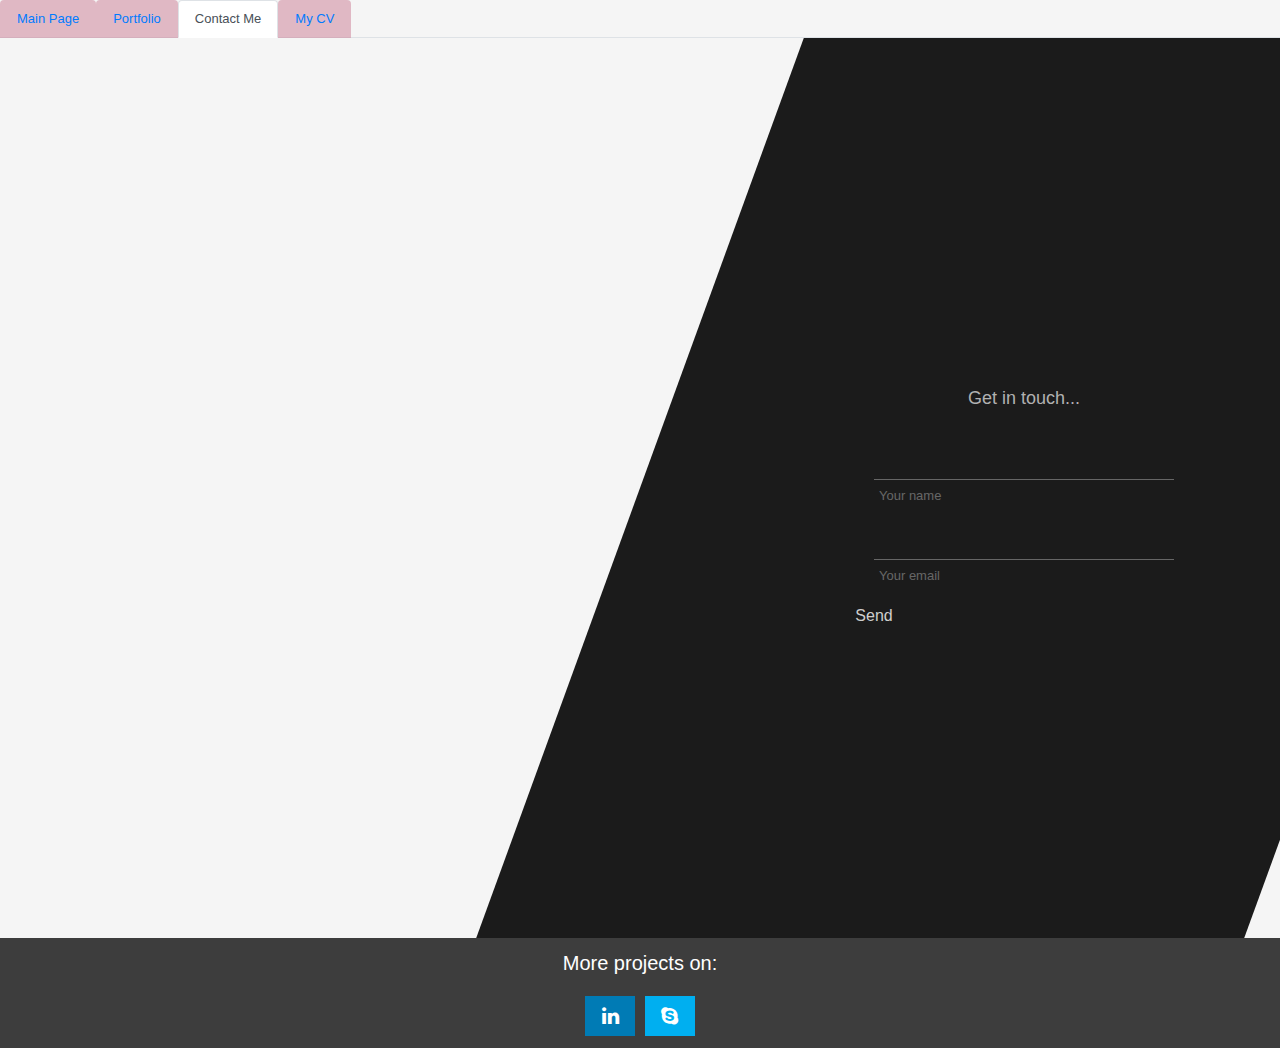
<file: contact.html>
<!DOCTYPE html>
<html lang="en">
<head>
  <!-- This is to link files, fonts, etc-->
    <meta charset="UTF-8">
    <meta name="viewport" content="width=device-width, initial-scale=1.0">
    <meta http-equiv="X-UA-Compatible" content="ie=edge">
    <meta name="viewport" content="width=device-width, initial-scale=1, shrink-to-fit=no">
    <link rel="stylesheet" href="https://stackpath.bootstrapcdn.com/bootstrap/4.4.1/css/bootstrap.min.css" integrity="sha384-Vkoo8x4CGsO3+Hhxv8T/Q5PaXtkKtu6ug5TOeNV6gBiFeWPGFN9MuhOf23Q9Ifjh" crossorigin="anonymous">
    <link rel="stylesheet" href="css/main.css">
    <link rel="stylesheet" href="https://stackpath.bootstrapcdn.com/bootstrap/4.3.1/css/bootstrap.min.css" integrity="sha384-ggOyR0iXCbMQv3Xipma34MD+dH/1fQ784/j6cY/iJTQUOhcWr7x9JvoRxT2MZw1T" crossorigin="anonymous">
    <script src="https://stackpath.bootstrapcdn.com/bootstrap/4.3.1/js/bootstrap.min.js" integrity="sha384-JjSmVgyd0p3pXB1rRibZUAYoIIy6OrQ6VrjIEaFf/nJGzIxFDsf4x0xIM+B07jRM" crossorigin="anonymous"></script>
    <link rel="stylesheet" href="https://cdnjs.cloudflare.com/ajax/libs/font-awesome/4.7.0/css/font-awesome.min.css">
    <link href="https://fonts.googleapis.com/css?family=Liu+Jian+Mao+Cao&display=swap" rel="stylesheet">
    <title>Welcome...</title>
</head>
<body>
  <!-- Separate container for body for easier manipulation-->
    <div class="container1">
      <!-- Adding navigation to the page-->
        <ul class="nav nav-tabs">
            <li class="nav-item">
              <a class="nav-link" href="index.html">Main Page</a>
            </li>
            <li class="nav-item">
              <a class="nav-link" href="portfolio.html">Portfolio</a>
            </li>
            <li class="nav-item">
              <a class="nav-link active" href="contact.html">Contact Me</a>
            </li>
            <li class="nav-item">
                <a class="nav-link" href="cv.html">My CV</a>
              </li>
          </ul>
          </div>
<!-- This is to add a side panel to add content-->
          <div class="container01">
            <div class="inner">
              <div class="panel panel-left">
                <div class="panel-content">
                  <div class="image-background">
                  </div>
                </div>
              </div>
              <!-- This is to add the entry fields into the panel-->
              <div class="panel panel-right">
                <div class="panel-content">
                  <div class="form">
                    <h1>Get in touch...</h1>
                    <div class="group">      
                      <input type="text" required>
                      <!-- Adding spans for the effects-->
                      <span class="highlight"></span>
                      <label>Your name</label>
                    </div>
                    <div class="group">      
                      <input type="text" required>
                      <span class="highlight"></span>
                      <!-- Adding field descriptors-->
                      <label>Your email</label>
                    </div>
                    <!-- Adding a button to the panel-->
                    <div class="send1">
                    <a onclick="pop()" class="send-btn">Send</a>
                    <div id="box">
                      <span class="ion-checkmark-round"></span>
                      <!-- Adding a pop up message-->
                      <h1>Your request has been sent!</h1>
                      <a onclick="pop()" class="close">Close</a>
                    </div>
                    <script type="text/javascript">
                      var c = 0;
                      function pop() {
                        if(c == 0) {
                          document.getElementById("box").style.display = "block";
                          c = 1;
                        }
                        else {
                          document.getElementById("box").style.display = "none";
                          c = 0;
                        }
                        }
                          </script>
  
                    </div>
                  </div>
                </div>
              </div>
            </div>
            
          </div>

          <div class="menu"></div>
          <!-- This is the footer-->
          <div class="footer">
            <p>More projects on:</p>
            <!-- These are the links-->
            <a href="https://www.linkedin.com/in/kamile-baikstyte-49b869196/" class="fa fa-linkedin"></a>
            <a href="#" class="fa fa-skype"></a>
          </div>
<script src="https://cdn.jsdelivr.net/npm/popper.js@1.16.0/dist/umd/popper.min.js" integrity="sha384-Q6E9RHvbIyZFJoft+2mJbHaEWldlvI9IOYy5n3zV9zzTtmI3UksdQRVvoxMfooAo" crossorigin="anonymous"></script>
<script src="https://stackpath.bootstrapcdn.com/bootstrap/4.4.1/js/bootstrap.min.js" integrity="sha384-wfSDF2E50Y2D1uUdj0O3uMBJnjuUD4Ih7YwaYd1iqfktj0Uod8GCExl3Og8ifwB6" crossorigin="anonymous"></script>
</body>
</html>
</file>
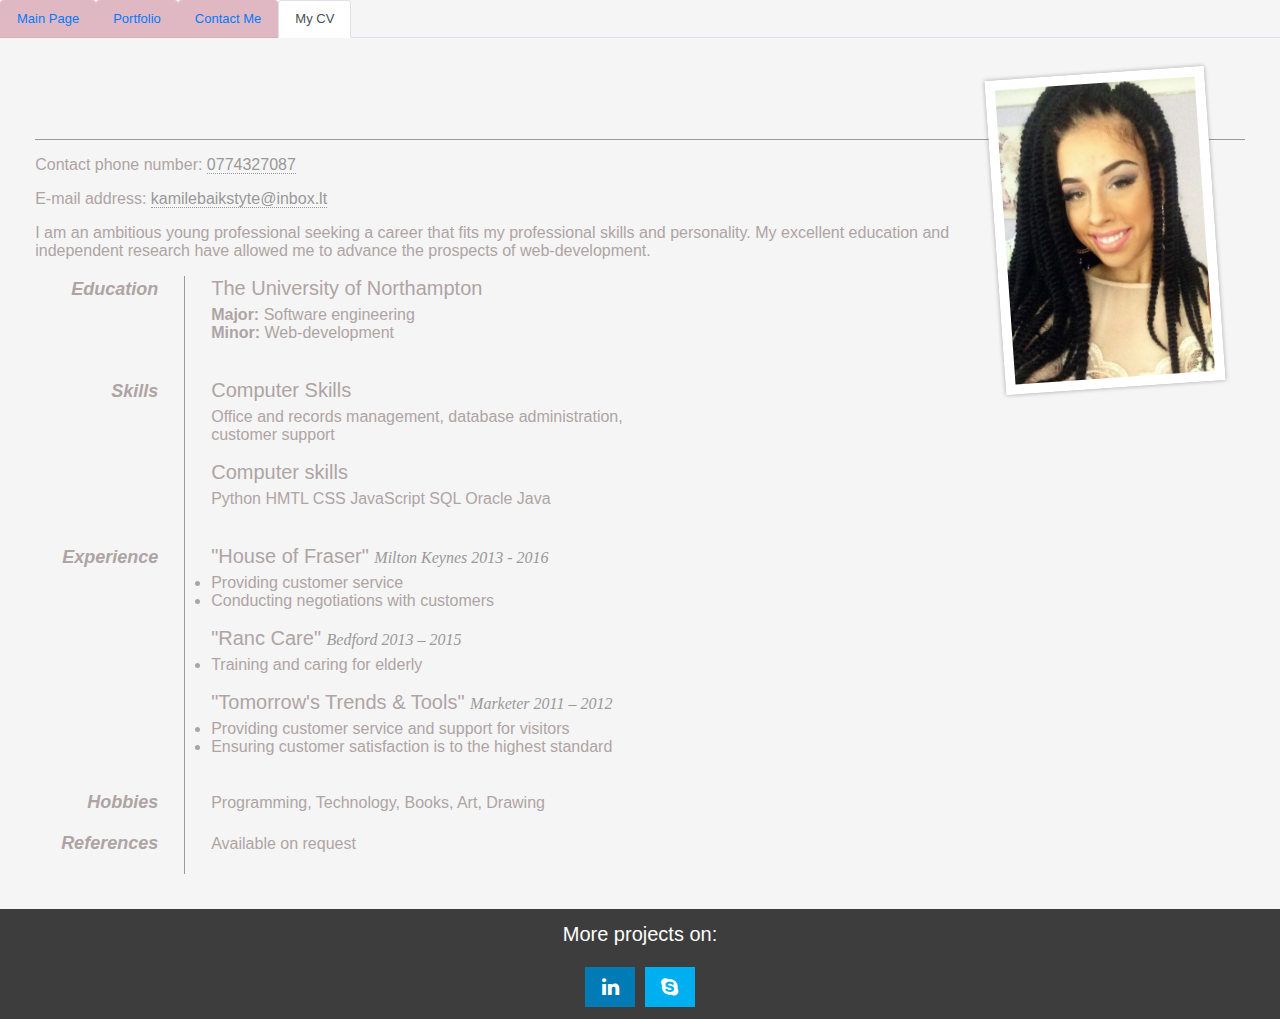
<file: cv.html>
<!DOCTYPE html>
<html lang="en">
<head>
  <!-- This is to link the files-->
  <meta charset="UTF-8">
  <meta name="viewport" content="width=device-width, initial-scale=1.0">
  <meta http-equiv="X-UA-Compatible" content="ie=edge">
  <meta name="viewport" content="width=device-width, initial-scale=1, shrink-to-fit=no">
  <link rel="stylesheet" href="https://stackpath.bootstrapcdn.com/bootstrap/4.4.1/css/bootstrap.min.css" integrity="sha384-Vkoo8x4CGsO3+Hhxv8T/Q5PaXtkKtu6ug5TOeNV6gBiFeWPGFN9MuhOf23Q9Ifjh" crossorigin="anonymous">
  <link rel="stylesheet" href="css/main.css">
  <link rel="stylesheet" href="https://stackpath.bootstrapcdn.com/bootstrap/4.3.1/css/bootstrap.min.css" integrity="sha384-ggOyR0iXCbMQv3Xipma34MD+dH/1fQ784/j6cY/iJTQUOhcWr7x9JvoRxT2MZw1T" crossorigin="anonymous">
  <script src="https://stackpath.bootstrapcdn.com/bootstrap/4.3.1/js/bootstrap.min.js" integrity="sha384-JjSmVgyd0p3pXB1rRibZUAYoIIy6OrQ6VrjIEaFf/nJGzIxFDsf4x0xIM+B07jRM" crossorigin="anonymous"></script>
  <link rel="stylesheet" href="https://cdnjs.cloudflare.com/ajax/libs/font-awesome/4.7.0/css/font-awesome.min.css">
  <link href="https://fonts.googleapis.com/css?family=Liu+Jian+Mao+Cao&display=swap" rel="stylesheet">
  <!-- The tab will appear on the browser-->
    <title>Welcome...</title>
</head>
<body>
  <!-- Creating navigation in a container-->
    <div class="container1">
        <ul class="nav nav-tabs">
            <li class="nav-item">
              <a class="nav-link" href="index.html">Main Page</a>
            </li>
            <li class="nav-item">
              <a class="nav-link" href="portfolio.html">Portfolio</a>
            </li>
            <li class="nav-item">
              <a class="nav-link" href="contact.html">Contact Me</a>
            </li>
            <li class="nav-item">
                <a class="nav-link active" href="cv.html">My CV</a>
              </li>
          </ul>
          </div>
      <!-- Creating a separate container for cv-->
      <div class="mycv">
        <div id="resume">
          <!-- Adding image to the right side of the page-->
          <img src="images/image5.jpg" alt="Kamile Ogunleye">
          <!-- Adding information in header and parapgraphs-->
          <h1>Kamile Ogunleye</h1>
          <p>Contact phone number: <a href=#>0774327087</a>
          <p>E-mail address: <a href=#>kamilebaikstyte@inbox.lt</a>
            <!-- Adding an id to allow using more properties-->
          <p id="objective">I am an ambitious young professional seeking a career that fits my professional skills and personality. My excellent education and independent research have allowed me to advance the prospects of web-development.
        <dl>
          <dt>Education
          <dd>
            <h2>The University of Northampton</h2>
            <p><strong>Major:</strong> Software engineering<br/>
              <!-- Using special properties for text effects-->
            <strong>Minor:</strong> Web-development</p>
        </dl>
        <dl>
        <dt>Skills
        <dd>
        <h2>Computer Skills</h2>
        <p>Office and records management, database administration, customer support
        <h2>Computer skills</h2>
        <p>Python  HMTL  CSS JavaScript SQL  Oracle  Java</p>
        </dl>
        <dl>
        <dt>Experience
        <dd>
          <!-- Using spans to allow spaces to create effects-->
        <h2>"House of Fraser" <span> Milton Keynes 2013 - 2016</span></h2>
        <ul>
        <li>Providing customer service
        <li>Conducting negotiations with customers
        </ul>
        <h2>"Ranc Care" <span> Bedford 2013 – 2015</span></h2>
        <ul>
        <li>Training and caring for elderly
        </ul>
        <h2>"Tomorrow's Trends & Tools"  <span>  Marketer 2011 – 2012</span></h2>
        <ul>
        <li>Providing customer service and support for visitors
        <li>Ensuring customer satisfaction is to the highest standard
        </ul>
        </dd>
        </dl>
        <dl>
        <dt>Hobbies
        <dd>Programming, Technology, Books, Art, Drawing
        </dl>
        <dl>
        <dt>References
        <dd>Available on request
        </dl>
        </div>
        </div>
        <div class="menu"></div>
        <!-- To create the footer-->
          <div class="footer">
            <p>More projects on:</p>
            <!-- Adding icons with links-->
            <a href="https://www.linkedin.com/in/kamile-baikstyte-49b869196/" class="fa fa-linkedin"></a>
            <a href="#" class="fa fa-skype"></a>
          </div>
<script src="https://cdn.jsdelivr.net/npm/popper.js@1.16.0/dist/umd/popper.min.js" integrity="sha384-Q6E9RHvbIyZFJoft+2mJbHaEWldlvI9IOYy5n3zV9zzTtmI3UksdQRVvoxMfooAo" crossorigin="anonymous"></script>
<script src="https://stackpath.bootstrapcdn.com/bootstrap/4.4.1/js/bootstrap.min.js" integrity="sha384-wfSDF2E50Y2D1uUdj0O3uMBJnjuUD4Ih7YwaYd1iqfktj0Uod8GCExl3Og8ifwB6" crossorigin="anonymous"></script>
</body>
</html>
</file>
<file: css/main.css>
/* This is to add properties for the body */
* {
    margin: 0;
    padding: 0;
    box-sizing: border-box;
}

/* Styling the background for every page */
body {
    font-family: sans-serif;
    background-image: url("../images/leaf.jpg");
    background-size: fixed;
    background-repeat: no repeat;
    background-image: linear-gradient(to bottom right, whitesmoke);
}

/* This is to style the navigation on every single page */
.nav-link {
    font-size: small;
    font-style: unset;
    border-color: teal;
    background-color: rgba(204, 124, 148, 0.5);
}

/* Styling headers */
h1 {
    text-align: center;
    color: whitesmoke;
    font-size: 4rem;
    font-family: sans-serif;
}

/* Styling a container from index page */
.container2 {
    position: relative;
    top: 100%;
    left: 50%;
    transform: translate(-50%, -50%);
    z-index: 5;
    width: 45%;
    padding: 40px 0;
    text-align: center;
    border-top-left-radius: 60px;
    border-bottom-right-radius: 60px;
    background-color: rgba(0,0,0,0.3);
    color: #fff;
    font-weight: bold;
    border: 10px inset rgba(219, 57, 133, 0.568);
    font-family: 'Liu Jian Mao Cao', cursive;
    text-align: center;
    font-size: 2rem;
    color: white;
    padding-top: 1rem;
    text-shadow: 2px 2px #ce2fb9c0;
}

/* Styling text animation in index page */
.ml3 {
    padding-top: 10rem;
    padding-bottom: 10rem;
    font-weight: 900;
    font-size: 3.5em;
    opacity: .60;
    text-shadow: 2px 2px #d64ba1;
    position: relative;
  }

  /* All elements contained in container5 from index */
.container5 {
    padding-bottom: 10rem;
}

/* Index page */
.container4 {
    padding-top: 20rem;
}

/* Spacing out the element, index page */
.container3 {
    padding-top: 10rem;
}

/* Specifying elements for the span effect */
.orangebox {
    color: #fff;
    text-align: center;
    background-size: cover;
    position: relative;
    background-color: #d2bd9c;
    font-family: Merriweather, serif;
    font-size: 1em;
    padding: 11em 0 13em;
    opacity: .9;
  }
  
  /* Properties for text animation */
  .orangebox-wrapper {
    margin: 0 auto;
    position: relative;
    display: inline-block;
    text-align: left;
  }
  
  /* Index page */
  .orangebox-r1 {
    text-align: center;
    font-size: 3em;
    font-weight: 300;
    line-height: 1.1em;
    position: relative;
  }
  
  /* Index page */
  .orangebox-r2 {
    font-size: 2.8em;
    position: relative;
    font-weight: 300;
    line-height: 1.2em;
  }
  
  /* Index page */
  .orangebox-r3 {
    padding-right: 2rem;
    position: relative;
    text-align: center;
    font-size: 1.405em;
    font-weight: 300;
    line-height: 1.3em;
  }
  
  /* Index page */
  .orangebox-source {
    margin-top: -1em;
    position: relative;
    text-transform: uppercase;
    top: 0;
    right: 0;
    float: right;
    letter-spacing: 0.4em;
    font-weight: 300;
    font-size: 0.12em;
    line-height: 23.5em;
    width: 24em;
    height: 24em;
    text-align: center;
  }

  /* Styling image gallery */
  div.gallery {
    border: 1px solid #ccc;
  }
  
  /* Index page, hover effect */
  div.gallery:hover {
    border: 1px solid #777;
  }
  
  /* Image sizing */
  div.gallery img {
    width: 100%;
    height: auto;
  }
  
  /* Comment styling */
  div.desc {
    font-style: italic;
    padding: 15px;
    text-align: center;
    color: white;
  }
  
  * {
    box-sizing: border-box;
  }
  
  /* Making gallery responsive */
  .responsive {
    padding: 0 6px;
    width: 24.99999%;
    float: left;
  }
  
  /* Adding media queries, index page */
  @media only screen and (max-width: 700px) {
    .responsive {
      width: 49.99999%;
      margin: 6px 0;
    }
  }

  @media only screen and (max-width: 700px) {
    .container5 {
      width: 49.99999%;
      margin: 6px 0;
    }
  }

  @media only screen and (max-width: 700px) {
    .container2 {
      width: 49.99999%;
      margin: 6px 0;
    }
  }
  
  @media only screen and (max-width: 500px) {
    .responsive {
      width: 100%;
    }
  }

  @media only screen and (max-width: 500px) {
    .container5 {
      width: 100%;
    }
  }

  @media only screen and (max-width: 500px) {
    .container2 {
      width: 100%;
    }
  }

  /* Spacing out the image gallery */
  .container6{
      padding-top: 5rem;
  }

  /* Index page */
  .clearfix:after {
    content: "";
    display: table;
    clear: both;
  }

  /* Icons for the footer */
  .fa {
    padding: 10px;
    font-size: 100px;
    width: 50px;
    text-align: center;
    margin: 2px 2px;
    text-decoration: none;
  }
  
  /* Hover effect for icons in the footer */
  .fa:hover {
    opacity: 0.7;
}

/* Styling an icon */
  .fa-linkedin {
    color: white;
    background: #007bb5;
  }

  /* Styling an icon in the footer*/
  .fa-skype {
    background: #00aff0;
    color: white;
    font-size: 6px;
  }

  /* Styling the footer */
  .footer {
    background-color: #000000c0;
    color: #ffffff;
    font-family: sans-serif;
    text-align: center;
    font-size: 20px;
    padding: 10px;
  }

  /* Imports */
  @import url(https://code.ionicframework.com/ionicons/2.0.1/css/ionicons.min.css);
@import url(https://fonts.googleapis.com/css?family=Open+Sans:400,300,600);

html {
  height: 100%;
    width: 100%;
  }
  
  body {
    width: 100%;
    height: 100%;
    margin: 0;
    padding: 0;
    font-family: 'Open Sans', sans-serif;
    font-weight: 300;
  }

.container01 {
  width: 100%;
  height: 100%;
  margin: 0;
  padding: 0;
  transition: all 0.3s ease;
}

/* Adding a transform for the panel, contact page */
body.menu-active .container01 {
  transform: scale(0.9);
}

/* Styling the panel on the right, contact page */
.container01 .inner {
  height: 100%;
  width: 100%;
  box-sizing: border-box;
  padding: 0;
  margin: 0;
  overflow: hidden;
}

/* Making the panel shift */
body:not(.menu-active) .nav a.menu-activator:hover {
  transform: rotate(90deg);
}

body.menu-active .nav a.menu-activator {
  transform: rotate(90deg);
}

body.menu-active .nav a.white {
  transition: all 0.15s ease;
  color: #212121;
}

/* Setting the positioning of the panel */
.container01 .inner .panel {
  box-sizing: border-box;
  position: relative;
  width: 60%;
  height: 100%;
  float: left;
  transform: skew(-20deg);
}

.container01 .inner .panel.panel-left {
  margin-left: -10%;
}

/* Setting the positioning of the adding content in the panel */
.container01 .inner .panel .panel-content {
  position: relative;
  height: 100%;
  width: 100%;
  top: 50%;
  left: 50%;
  transform: translateX(-50%) translateY(-50%) skew(20deg);
}

/* Contact me page */
.container01 .inner .panel.panel-left .panel-content .image-background {
  position: relative;
  width: 100%;
  height: 100%;
  left: 50%;
  top: 50%;
  opacity: 0.95;
  background-repeat: no-repeat;
  background-position: center bottom;
  transform: translateX(-50%) translateY(-50%);
  background-size: 30%;
}

/* Styling container1 */
.container01 .inner .panel.panel-right {
  margin-right: -10%;
  background: #1B1B1B;
}

/* Styling container1 */
.container01 .inner .panel.panel-right .panel-content .form {
  display: block;
  position: fixed;
  width: 300px;
  margin: 0 auto;
  min-height: 400px;
  top: 50%;
  left: 50%;
  transform: translateX(-50%) translateY(-25%);
}

.container01 .inner .panel.panel-right .panel-content .form h1 {
  display: block;
  margin: 0 0 45px 0;
  color: #B1B1B1;
  font-weight: 200;
  font-size: 18px;
}

/* Setting the position for the text in the input field */
.group { 
  position: relative;
  margin-bottom: 25px;  
}

/* Styling what the input in the field is going to look like */
input {
  padding: 10px 10px 10px 5px;
  font-size: 13px;
  height: 25px;
  width: 300px;
  display: block;
  outline: none;
  border: none;
  border-bottom: 1px solid #B1B1B1;
  color: #B1B1B1;
  opacity: 0.5;
  transition: 0.2s ease;
  background: rgba(0,0,0,0);
}

/* Styling the input */
input:focus {
  outline: none;
  opacity: 1;
}

label {
  color: #B1B1B1; 
  font-size: 13px;
  font-weight: normal;
  position: relative;
  pointer-events: none;
  opacity: 0.5;
  top: 3px;
  left: 5px;
  transition: 0.2s ease all; 
  -webkit-transition: 0.2s ease all;
  -moz-transition: 0.2s ease all; 
}

/* active state */
input:focus ~ label, input:valid ~ label 		{
  font-size: 12px;
  top: -10px;
  color: #B1B1B1;
  opacity: 1;
}

/* Adding properties for the span */
.highlight {
  position: relative;
  height: 60%; 
  width: 100px; 
  left: 0;
  top: 25%; 
  opacity: 0.5;
  pointer-events: none;
}

/* Active state */
input:focus ~ .highlight {
  -webkit-animation:inputHighlighter 0.3s ease;
  -moz-animation:inputHighlighter 0.3s ease;
  animation:inputHighlighter 0.3s ease;
}

/* Animations */
@-webkit-keyframes inputHighlighter {
  from { background:#B1B1B1; }
  to 	{ width:0; background:transparent; }
}
@-moz-keyframes inputHighlighter {
  from { background:#B1B1B1; }
  to 	{ width:0; background:transparent; }
}
@keyframes inputHighlighter {
  from { background:#B1B1B1; }
  to 	{ width:0; background:transparent; }
}
 
/* Setting the appearance of the send button in contact me page */
a.send-btn {
  float: left;
  color: rgb(231, 223, 223);
  text-decoration-color: white;
  transition: 0.2s ease;
  cursor: pointer;
  transform: translate(-50%, -50%);

}

/* Setting the color of the button */
.send1 {
    color: rgba(255, 255, 255, 0.801);
}

/* Adding a hover effect */
a.send-btn:hover {
  cursor: pointer;
  color: #FAFAFA;
}

/* Imports */
@import "http://code.ionicframework.com/ionicons/2.0.1/css/ionicons.min.css";

/* Setting the position of id box */
#box {
width: 500px;
overflow: hidden;
position: relative;
background: #f1f1f1;
box-shadow: 0 0 20px black;
border-radius: 8px;
top: 20%;
left: -80%;
transform: translate(-50%, -50%);
z-index: 9999;
padding: 10px;
display: none;
text-align: center;
}

/* Adding a span for the id */
#box span {
  font-size: 40px;
  color: #2ecc71;
  display: block;
  margin: 20px 0;
}

/* Header color for the id */
#box h1 {
  color: #333;
}

/* Styling the appearance of close button */
.close {
  font-size: 20px;
  color: white;
  padding: 10px 30px;
  background: #3498db;
  display: inline-block;
  border-radius: 4px;
  cursor: pointer;
}

/* Adding an id for the cv and styling its' body */
div#resume {
  min-width: 310px;
  line-height: 24px;
  font: 16px Helvetica, Avernir, sans-serif;
  color: rgb(175, 164, 164)
}

/* Styling the header of the cv */
div#resume h1 {
  margin: 0 0 16px 0;
  padding: 0 0 16px 0;
  font-weight: bold;
  font-size: 42px;
  letter-spacing: -2px;
  line-height: 50px;
  border-bottom: 1px solid #999
}

/* Styling header 2 */
div#resume h2 {
  position: relative;
  font-size: 20px;
  margin: 0 0 6px 0
}

/* Adding a span for header 2 in the cv page */
div#resume h2 span {
  position: relative;
  right: 0;
  bottom: 0;
  font-style: italic;
  color: #999;
  font-family: Georgia, serif;
  font-size: 16px;
  font-weight: normal
}

/* Spacing out the paragrapgh in the cv */
div#resume p {
  margin: 0 0 16px 0
}

/* Styling the list */
div#resume a {
  color: #999;
  border-bottom: 1px dotted #999;
  text-decoration: none
}

/* Adding a hover effect for the list in the cv page */
div#resume a:hover {
  color: #000;
  border-bottom-style: solid
}

/* Adding properties for paragraphs */
div#resume p.objective {
  font-style: italic;
  font-family: Georgia, serif;
  color: #666
}

/* CV page */
div#resume dt {
  font-style: italic;
  font-weight: bold;
  text-align: right;
  font-size: 18px;
  width: 150px;
  padding: 0 26px 0 0;
  border-right: 1px solid #999
}

/* Adding a display  */
div#resume dl {
  display: table-row
}

div#resume dl dt,
div#resume dl dd {
  padding-bottom: 20px;
  display: table-cell
}

div#resume dl dd {
  padding-left: 26px;
  width: 500px
}

/* Locating the image */
div#resume img {
  padding: 10px;
  float: right;
  background: #fff;
  transform: rotate(-4deg);
  margin: 0 30px;
  box-shadow: 0 0 4px rgba(0, 0, 0, .3);
  width: 30%;
  max-width: 220px
}

/* Adding media queries for cv page */
@media screen and (max-width:1100px) {
  div#resume h2 span {
    display: block;
    position: static;
    margin-top: 2px
  }
}

@media screen and (max-width:550px) {
  body {
    margin: 1rem
  }
  div#resume img {
    transform: rotate(0deg)
  }
}

@media screen and (max-width:400px) {
  div#resume dl dt {
    border-bottom: 1px solid #999;
    border-right: none
  }

  @media screen and (max-width:400px) {
    .container00 {
      margin: 6px 0;
      width: 20%
    }
  }
  
  /* Locating the id */
  div#resume dl,
  div#resume dl dd,
  div#resume dl dt {
    display: block;
    margin-left: 0;
    padding-left: 0;
    width: 100%;
    padding-bottom: 0;
    text-align: left
  }

  /* Spacing the id out */
  div#resume dl dd {
    margin-top: 6px
  }

  /* Styling the header 3 */
  div#resume h2 {
    font-style: normal;
    font-size: 18px;
    font-weight: 400
  }

  /* Setting the font size for dt */
  div#resume dt {
    font-size: 20px
  }

  h1 {
    font-size: 36px;
    line-height: 0;
    margin-right: 0
  }

  div#resume img {
    margin: 0
  }
}

/* Responsive */
@media screen and (max-width:320px) {
  body {
    margin: 0
  }
  img {
    margin: 0;
    margin-bottom: -40px
  }
  div#resume {
    padding: 12px;
    width: 320px;
    overflow: hidden
  }
  p,
  li {
    margin-right: 20px
  }
}

.mycv {
  margin: 2.2rem;
}

/* Font color of dt element */
.dt {
  color: whitesmoke;
}

/* Portfolio page text animation, adding properties and keyframes */
.fonts {
  font-style: italic;
  font-family: sans-serif;
  color: white;
padding-top: 5rem;
font-size: calc(20px + 18vh);
line-height: calc(20px + 20vh);
/*   text-shadow: 0 0 5px #f562ff, 0 0 15px #f562ff, 0 0 25px #f562ff,
    0 0 20px #f562ff, 0 0 30px #890092, 0 0 80px #890092, 0 0 80px #890092;
  color: #fccaff; */
  text-shadow: 0 0 5px #ffa500, 0 0 15px #ffa500, 0 0 20px #ffa500, 0 0 40px #ffa500, 0 0 60px #ff0000, 0 0 10px #ff8d00, 0 0 98px #ff0000;
  color: #fff6a9;
  text-align: center;
  font-family: "Sacramento", cursive;
  animation: blink 12s infinite;
  -webkit-animation: blink 12s infinite;
  padding: 2vw;
  display: flex;
  justify-content: center;
  height: 100vh;
  align-items: center;
  background: #222;
  background-image: repeating-linear-gradient(
    to bottom,
    transparent 7px,
    rgba(0, 0, 0, 0.8) 9px,
    rgba(0, 0, 0, 0.8) 13px,
    transparent 13px
  );
}

@-webkit-keyframes blink {
  20%,
  24%,
  55% {
    color: #111;
    text-shadow: none;
  }

  0%,
  19%,
  21%,
  23%,
  25%,
  54%,
  56%,
  100% {
/*     color: #fccaff;
    text-shadow: 0 0 5px #f562ff, 0 0 15px #f562ff, 0 0 25px #f562ff,
      0 0 20px #f562ff, 0 0 30px #890092, 0 0 80px #890092, 0 0 80px #890092; */
  text-shadow: 0 0 5px #ebd2a4, 0 0 15px #6b5833, 0 0 20px #ffa500, 0 0 40px #ffa500, 0 0 60px #ff0000, 0 0 10px #ff8d00, 0 0 98px #ff0000;
    color: #fff6a9;
  }
}

@keyframes blink {
  20%,
  24%,
  55% {
    color: #111;
    text-shadow: none;
  }

  0%,
  19%,
  21%,
  23%,
  25%,
  54%,
  56%,
  100% {
/* Color: #fccaff;
    Text-shadow: 0 0 5px #f562ff, 0 0 15px #f562ff, 0 0 25px #f562ff,
      0 0 20px #f562ff, 0 0 30px #890092, 0 0 80px #890092, 0 0 80px #890092; */
  text-shadow: 0 0 5px #ffa500, 0 0 15px #ffa500, 0 0 20px #ffa500, 0 0 40px #ffa500, 0 0 60px #ff0000, 0 0 10px #ff8d00, 0 0 98px #ff0000;
    color: #fff6a9;
  }
}

/* Spacing out container 00 */
.container00 {
  padding-top: 10rem;
  padding-bottom: 5rem;
  padding-left: 2rem
}

main {
  margin: 100px auto;
  position: relative;
  padding: 10px 5px;
  background: hsla(0,0%,100%,.3);
  font-size: 30px;
  font-family: 'Lora', serif;
  line-height: 1.5;
  font-weight: bold;
  border-radius: 10px;
  width: 60%;
  box-shadow: 5px 3px 30px black;
  opacity: 100%;
  overflow: hidden
}

main::before {
  content: '';
  margin: -35px;
  position: relative;
  top: 0;
  bottom: 0;
  right: 0;
  left: 0;
  filter: blur(50px);
  z-index: -1;
}

blockquote {
  font-style: italic;
}

cite {
  font-style: normal;
  font-weight: bolder;
  font-size: 22px
}

@import url(https://fonts.googleapis.com/css?family=Lora);
</file>
